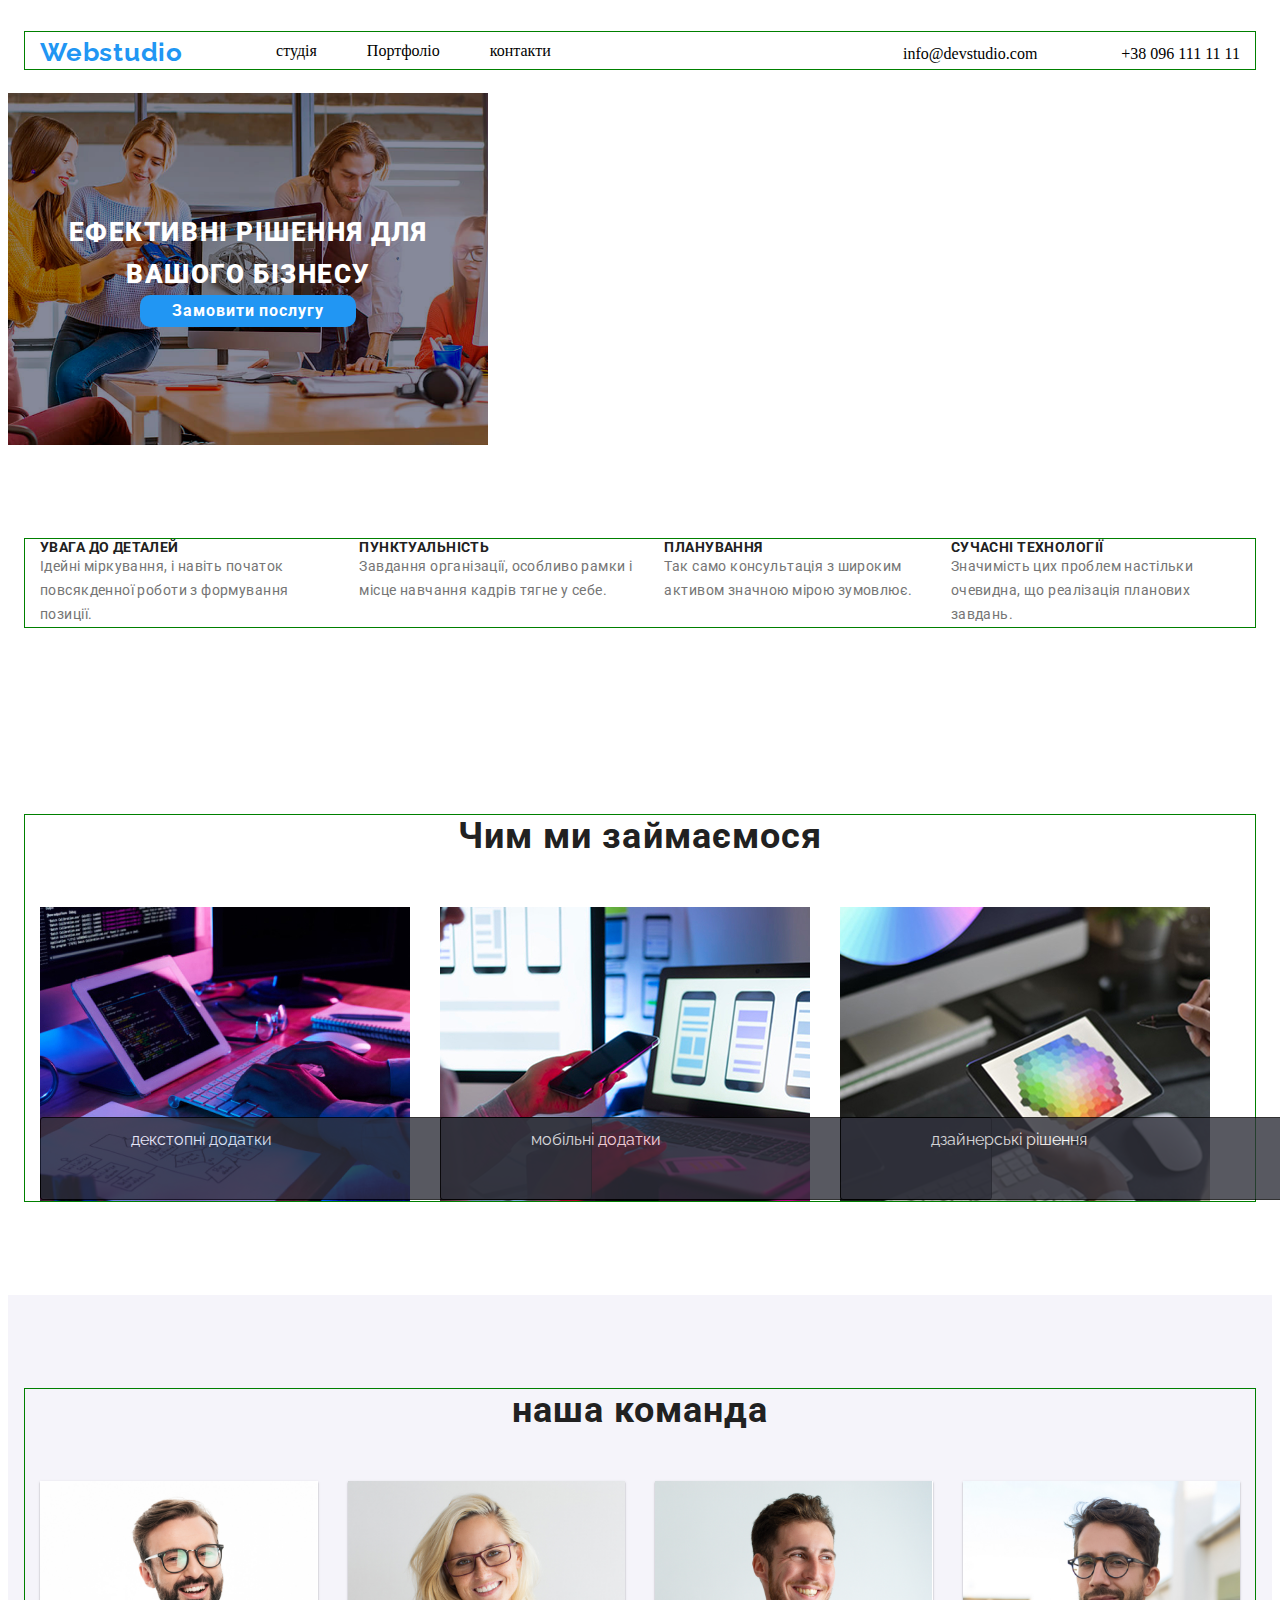
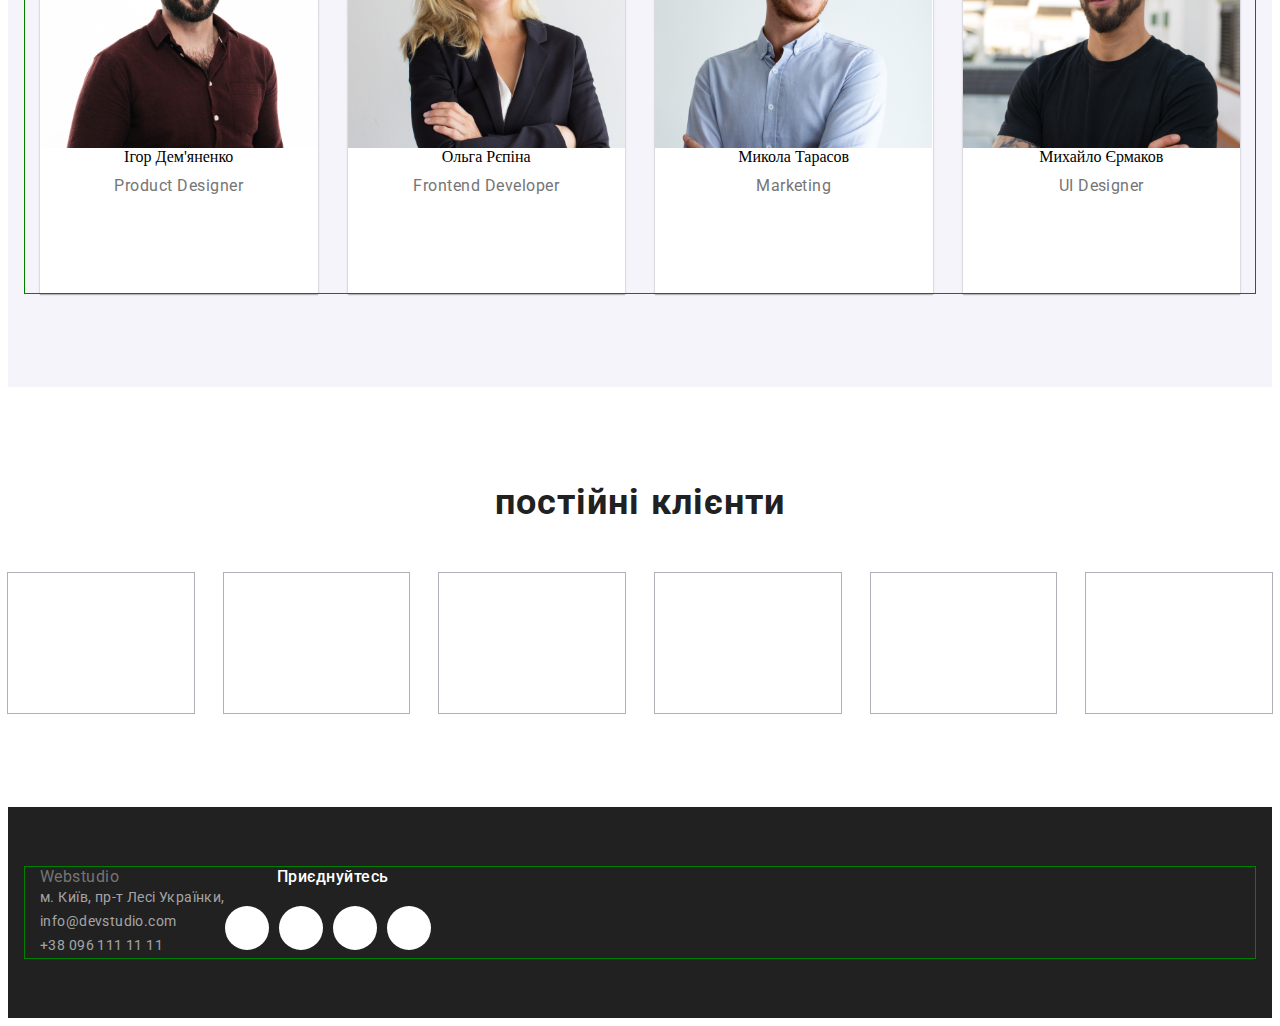
<file: index.html>
<!DOCTYPE html>
<html lang="en">
  <head>
    <meta charset="UTF-8" />
    <meta name="viewport" content="width=device-width, initial-scale=1.0" />
    

    <title>Document</title>
    <link rel="preconnect" href="https://fonts.googleapis.com" />
    <link rel="preconnect" href="https://fonts.gstatic.com" crossorigin />
    <link
      href="https://fonts.googleapis.com/css2?family=Raleway:wght@700&family=Roboto:wght@100..900&display=swap"
      rel="stylesheet"
    />
    <link rel="stylesheet" href="https://cdnjs.cloudflare.com/ajax/libs/modern-normalize/3.0.1/modern-normalize.min.css" integrity="sha512-q6WgHqiHlKyOqslT/lgBgodhd03Wp4BEqKeW6nNtlOY4quzyG3VoQKFrieaCeSnuVseNKRGpGeDU3qPmabCANg==" crossorigin="anonymous" referrerpolicy="no-referrer" />
<link rel="stylesheet" href="./css/reset.css">

    <link rel="stylesheet" href="./css/style.css">
  </head>
  <body>
    <header class="header">
      <div class="container flex">
      <h1>
        <a class="header_logo" href="./index.html"> Webstudio </a>
      </h1>
      <ul class="header_list">
        <li>
          <a class="header_item" href="./index.html ">студія</a>
        </li>

        <li>
          <a class="header_item" href="./portfolio.html">Портфоліо</a>
        </li>
        <li><a class="header_item" href="./contacts.html">контакти</a></li>

      </ul>
<ul class="header_contact">
        <li>
          <a class="header_contact_item" href="mailto:info@devstudio.com">
                  <svg class="social_icon">
                     <use href="./img/symbol-defs.svg#icon-envelope"></use>
                </svg>
            info@devstudio.com</a>
          
        </li>

        <li>
          <a class="header_contact_item" href="tell:+38 096 111 11 11">
                <svg class="social_icon">
                     <use href="./img/symbol-defs.svg#icon-phone"></use>
                </svg>
            +38 096 111 11 11</a>
        </li>
      </ul>
      </div>
    </header>

    <main>

      <section class="hero">
        <h1 class="hero_text">
          Ефективні рішення для<br>
          вашого бізнесу
        </h1>
        <button class="hero_btn">Замовити послугу</button>
      </section>
      <section class="section">
        <div class="container">
        <ul class="section_list">
          <li>
            <h3 class="section_subtitle">Увага до деталей</h3>

            <p class="section_text">
              Ідейні міркування, і навіть початок повсякденної роботи з
              формування позиції.
            </p>
          </li>
          <li>
            <h3 class="section_subtitle">ПУНКТУАЛЬНІСТЬ</h3>

            <p class="section_text">
              Завдання організації, особливо рамки і місце навчання кадрів тягне
              у себе.
            </p>
          </li>
          <li>
            <h3 class="section_subtitle">ПЛАНУВАННЯ</h3>
            <p class="section_text">
              Так само консультація з широким активом значною мірою зумовлює.
            </p>
          </li>
          <li>
            <h3 class="section_subtitle">СУЧАСНІ ТЕХНОЛОГІЇ</h3>

            <p class="section_text">
              Значимість цих проблем настільки очевидна, що реалізація планових
              завдань.
            </p>
          </li>
        </ul>
        </div>
      </section>
      <section class="section">
        <div class="container">
        <h2 class="section_title">Чим ми займаємося</h2>
  <ul class="section_list">
    
          <li class="section_li"><img src="./img/клава.jpg" alt="f" />
<p class="section_layer layer_text">декстопні додатки</p></li>

          <li class="section_li"><img src="./img/тел.jpg" alt="f" />
<p class="section_layer layer_text">мобільні додатки</p></li>

          <li class="section_li"><img src="./img/план.jpg" alt="f" />
<p class="section_layer layer_text">дзайнерські рішення</p></li>
  </ul>
        </div>
      
      </section>
      <section class="section team">
        <div class="container">
        <h2 class="section_title">наша команда</h2>
          <ul class="section_list">
          <li class="team_item">
            <img src="./img/ігор.jpg" class="section_foto" alt="f" />
            <p class="team_name">Ігор Дем'яненко</p>
            <p class="team_job">Product Designer</p>
             <ul class="social_list">
            <li class="social_item">
                <svg class="social_icon">
                    <use href="./img/symbol-defs.svg#icon-instagram"></use>
                </svg>

            </li>
            <li class="social_item">
                <svg class="social_icon">
                     <use href="./img/symbol-defs.svg#icon-twitter"></use>
                </svg>
            </li>
            <li class="social_item">
                <svg class="social_icon">
                     <use href="./img/symbol-defs.svg#icon-facebook"></use>
                </svg>

            </li>
            <li class="social_item">
                <svg class="social_icon">
                     <use href="./img/symbol-defs.svg#icon-linkedin"></use>
                </svg>
            </li>
         </ul>
          </li>
          <li class="team_item">
            <img src="./img/ольга.jpg" class="section_foto" alt="f" />
            <p class="team_name">Ольга Рєпіна</p>
            <p class="team_job">Frontend Developer</p>
             <ul class="social_list">
            <li class="social_item">
                <svg class="social_icon">
                    <use href="./img/symbol-defs.svg#icon-instagram"></use>
                </svg>

            </li>
            <li class="social_item">
                <svg class="social_icon">
                     <use href="./img/symbol-defs.svg#icon-twitter"></use>
                </svg>
            </li>
            <li class="social_item">
                <svg class="social_icon">
                     <use href="./img/symbol-defs.svg#icon-facebook"></use>
                </svg>

            </li>
            <li class="social_item">
                <svg class="social_icon">
                     <use href="./img/symbol-defs.svg#icon-linkedin"></use>
                </svg>
            </li>
         </ul>
          </li>
          <li class="team_item">
            <img src="./img/тарас.jpg" class="section_foto" alt="f" />
            <p class="team_name">Микола Тарасов</p>
            <p class="team_job">Marketing</p> <ul class="social_list">
            <li class="social_item">
                <svg class="social_icon">
                    <use href="./img/symbol-defs.svg#icon-instagram"></use>
                </svg>

            </li>
            <li class="social_item">
                <svg class="social_icon">
                     <use href="./img/symbol-defs.svg#icon-twitter"></use>
                </svg>
            </li>
            <li class="social_item">
                <svg class="social_icon">
                     <use href="./img/symbol-defs.svg#icon-facebook"></use>
                </svg>

            </li>
            <li class="social_item">
                <svg class="social_icon">
                     <use href="./img/symbol-defs.svg#icon-linkedin"></use>
                </svg>
            </li>
         </ul>
          </li>
          <li class="team_item">
            <img src="./img/міша.jpg" class="section_foto" alt="f" />
            <p class="team_name">Михайло Єрмаков</p>
            <p class="team_job">UI Designer</p>
             <ul class="social_list">
            <li class="social_item">
                <svg class="social_icon">
                    <use href="./img/symbol-defs.svg#icon-instagram"></use>
                </svg>

            </li>
            <li class="social_item">
                <svg class="social_icon">
                     <use href="./img/symbol-defs.svg#icon-twitter"></use>
                </svg>
            </li>
            <li class="social_item">
                <svg class="social_icon">
                     <use href="./img/symbol-defs.svg#icon-facebook"></use>
                </svg>

            </li>
            <li class="social_item">
                <svg class="social_icon">
                     <use href="./img/symbol-defs.svg#icon-linkedin"></use>
                </svg>
            </li>
         </ul>
          </li>
        </ul>
        </div>
      </section>
<section class="clientse">
  <h3 class="regular_client">постійні клієнти</h3>
  <div>
       <ul class="client_list">
            <li class="client_item">
                <svg class="client_icon">
                    <use href="./img/symbol-defs.svg#icon-rect"></use>
                </svg>

            </li>
            <li class="client_item">
                <svg class="client_icon">
                     <use href="./img/symbol-defs.svg#icon-book"></use>
                </svg>
            </li>
            <li class="client_item">
                <svg class="client_icon">
                     <use href="./img/symbol-defs.svg#icon-Leav"></use>
                </svg>

            </li>
            <li class="client_item">
                <svg class="client_icon">
                     <use href="./img/symbol-defs.svg#icon-pool"></use>
                </svg>
            </li>
            <li class="client_item">
                <svg class="client_icon">
                     <use href="./img/symbol-defs.svg#icon-plant"></use>
                </svg>
            </li>
            <li class="client_item">
                <svg class="client_icon">
                     <use href="./img/symbol-defs.svg#icon-box"></use>
                </svg>
            </li>
         </ul>
  </div>
</section>

    </main>
    <footer class="footer">
      <div class="container footer_adress">
        <div>
      <a class="footer_link" href="./index.html"> Webstudio </a>
      <address>
        м. Київ, пр-т Лесі Українки,<br />
        <a href="mailto:info@devstudio.com">info@devstudio.com</a><br />
        <a href="tell:+38 096 111 11 11">+38 096 111 11 11</a>
     </address>
      </div>
      <div class="fotteer">
         <p class="messenger">Приєднуйтесь</p>
            <ul class="social_list">
            <li class="social_item">
                <svg class="social_icon">
                    <use href="./img/symbol-defs.svg#icon-instagram"></use>
                </svg>

            </li>
            <li class="social_item">
                <svg class="social_icon">
                     <use href="./img/symbol-defs.svg#icon-twitter"></use>
                </svg>
            </li>
            <li class="social_item">
                <svg class="social_icon">
                     <use href="./img/symbol-defs.svg#icon-facebook"></use>
                </svg>

            </li>
            <li class="social_item">
                <svg class="social_icon">
                     <use href="./img/symbol-defs.svg#icon-linkedin"></use>
                </svg>
            </li>
         </ul>
         </div>
        </div>
    </footer>
  </body>
</html>
</file>
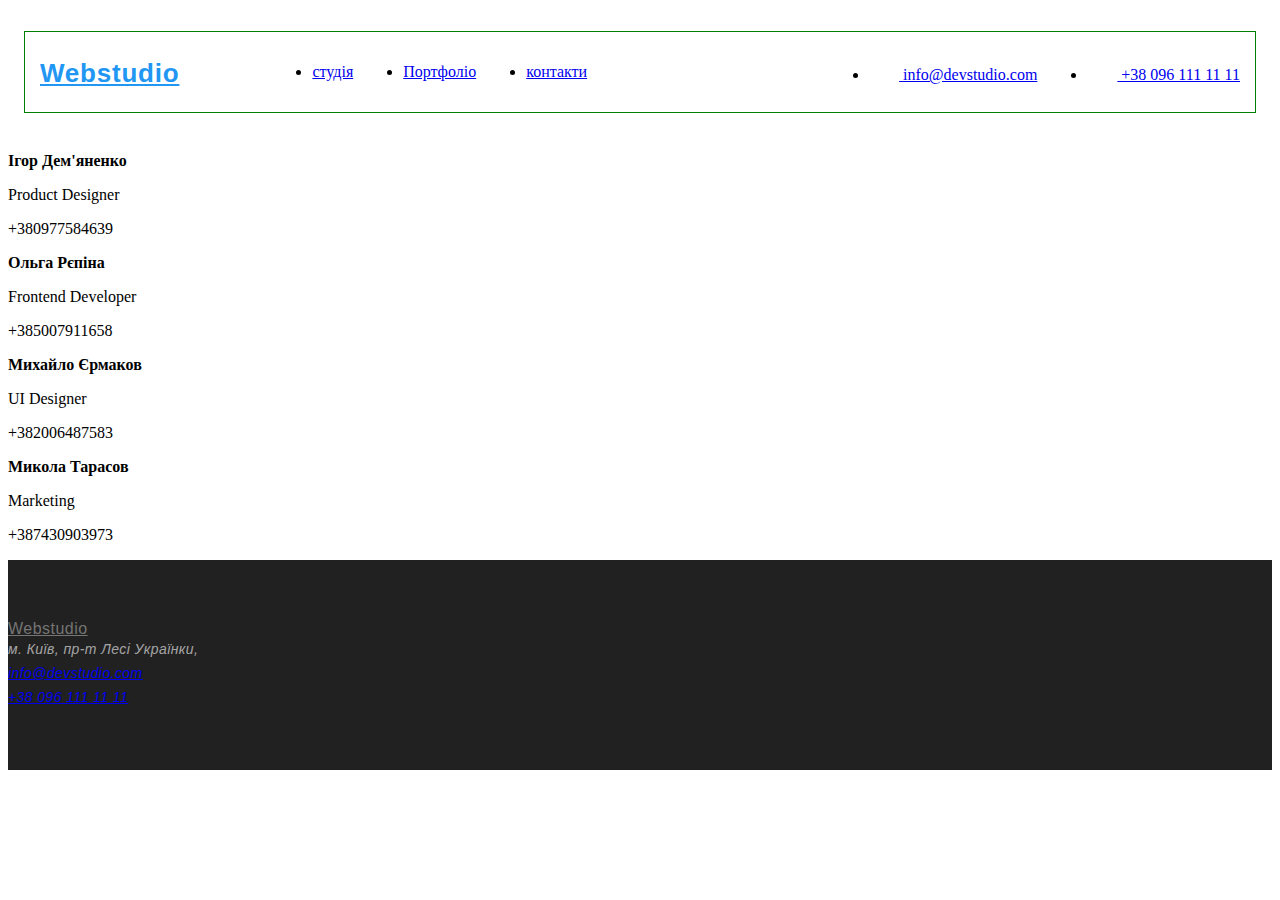
<file: contacts.html>
<!DOCTYPE html>
<html lang="en">
  <head>
    <meta charset="UTF-8" />
    <meta name="viewport" content="width=device-width, initial-scale=1.0" />
    <title>Document</title>
    <link rel="stylesheet" href="./css/style.css">
  </head>
 <header class="header">
      <div class="container flex">
      <h1>
        <a class="header_logo" href="./index.html"> Webstudio </a>
      </h1>
      <ul class="header_list">
        <li>
          <a class="header_item" href="./index.html ">студія</a>
        </li>

        <li>
          <a class="header_item" href="./portfolio.html">Портфоліо</a>
        </li>
        <li><a class="header_item_contact" href="./contacts.html">контакти</a></li>

      </ul>
<ul class="header_contact">
        <li>
          <a class="header_contact_item" href="mailto:info@devstudio.com">
                  <svg class="social_icon">
                     <use href="./img/symbol-defs.svg#icon-envelope"></use>
                </svg>
            info@devstudio.com</a>
          
        </li>

        <li>
          <a class="header_contact_item" href="tell:+38 096 111 11 11">
                <svg class="social_icon">
                     <use href="./img/symbol-defs.svg#icon-phone"></use>
                </svg>
            +38 096 111 11 11</a>
        </li>
      </ul>
      </div>
    </header>
  <body>
    <p><b>Ігор Дем'яненко</b></p>
    <p>Product Designer</p>
    <p>+380977584639</p>
    <p><b>Ольга Рєпіна</b></p>
    <p>Frontend Developer</p>
    <p>+385007911658</p>
    <p><b>Михайло Єрмаков</b></p>
    <p>UI Designer</p>
    <p>+382006487583</p>
    <p><b>Микола Тарасов</b></p>
    <p>Marketing</p>
    <p>+387430903973</p>
  </body>
      <footer class="footer">
      <a class="footer_link" href="./index.html"> Webstudio </a>
      <address>
        м. Київ, пр-т Лесі Українки,<br />
        <a href="mailto:info@devstudio.com">info@devstudio.com</a><br />
        <a href="tell:+38 096 111 11 11">+38 096 111 11 11</a>
      </address>
    </footer>
</html>
</file>
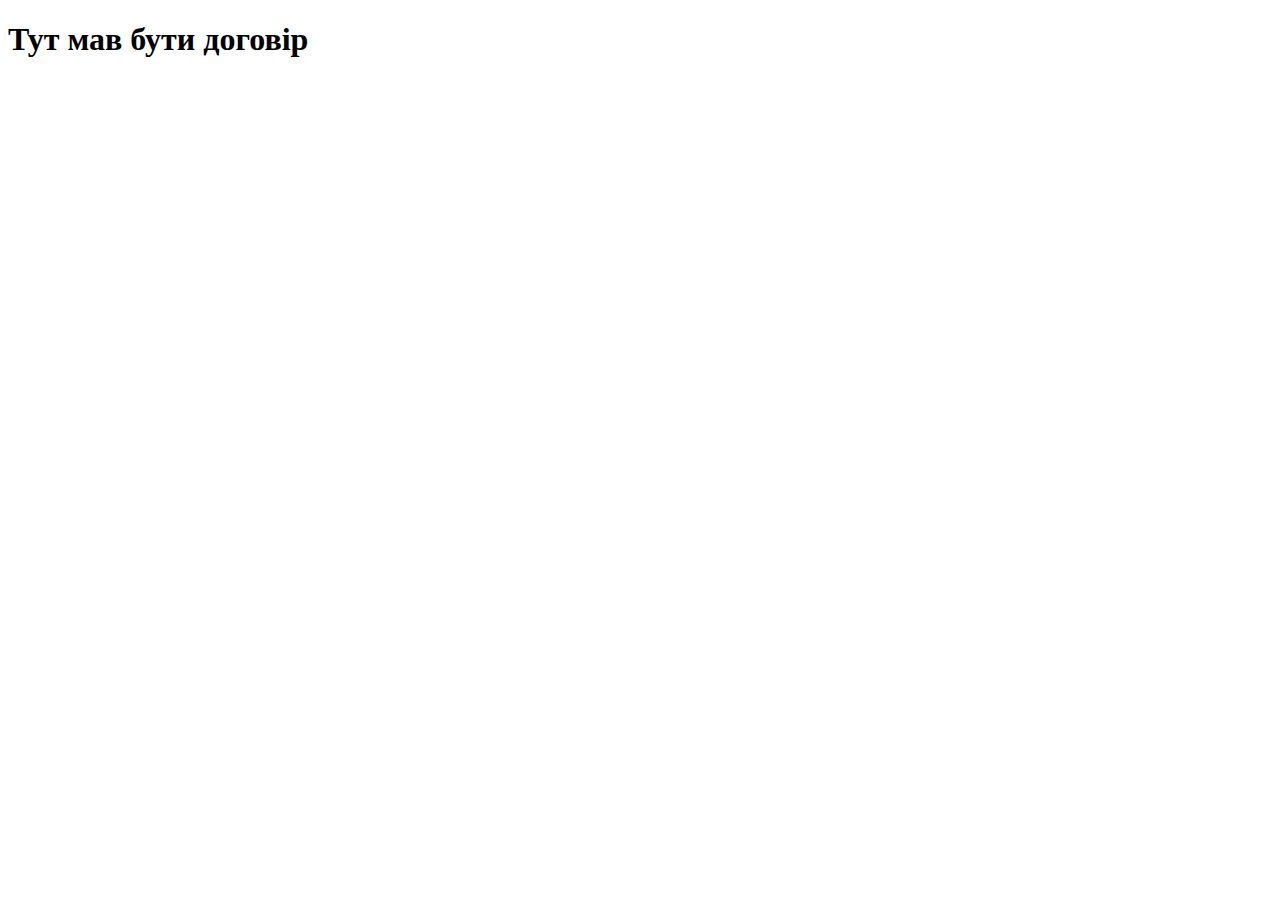
<file: document.html>
<!DOCTYPE html>
<html lang="en">
<head>
    <meta charset="UTF-8">
    <meta name="viewport" content="width=device-width, initial-scale=1.0">
    <title>Document</title>
</head>
<body>
    <h1>Тут мав бути договір</h1>
</body>
</html>
</file>
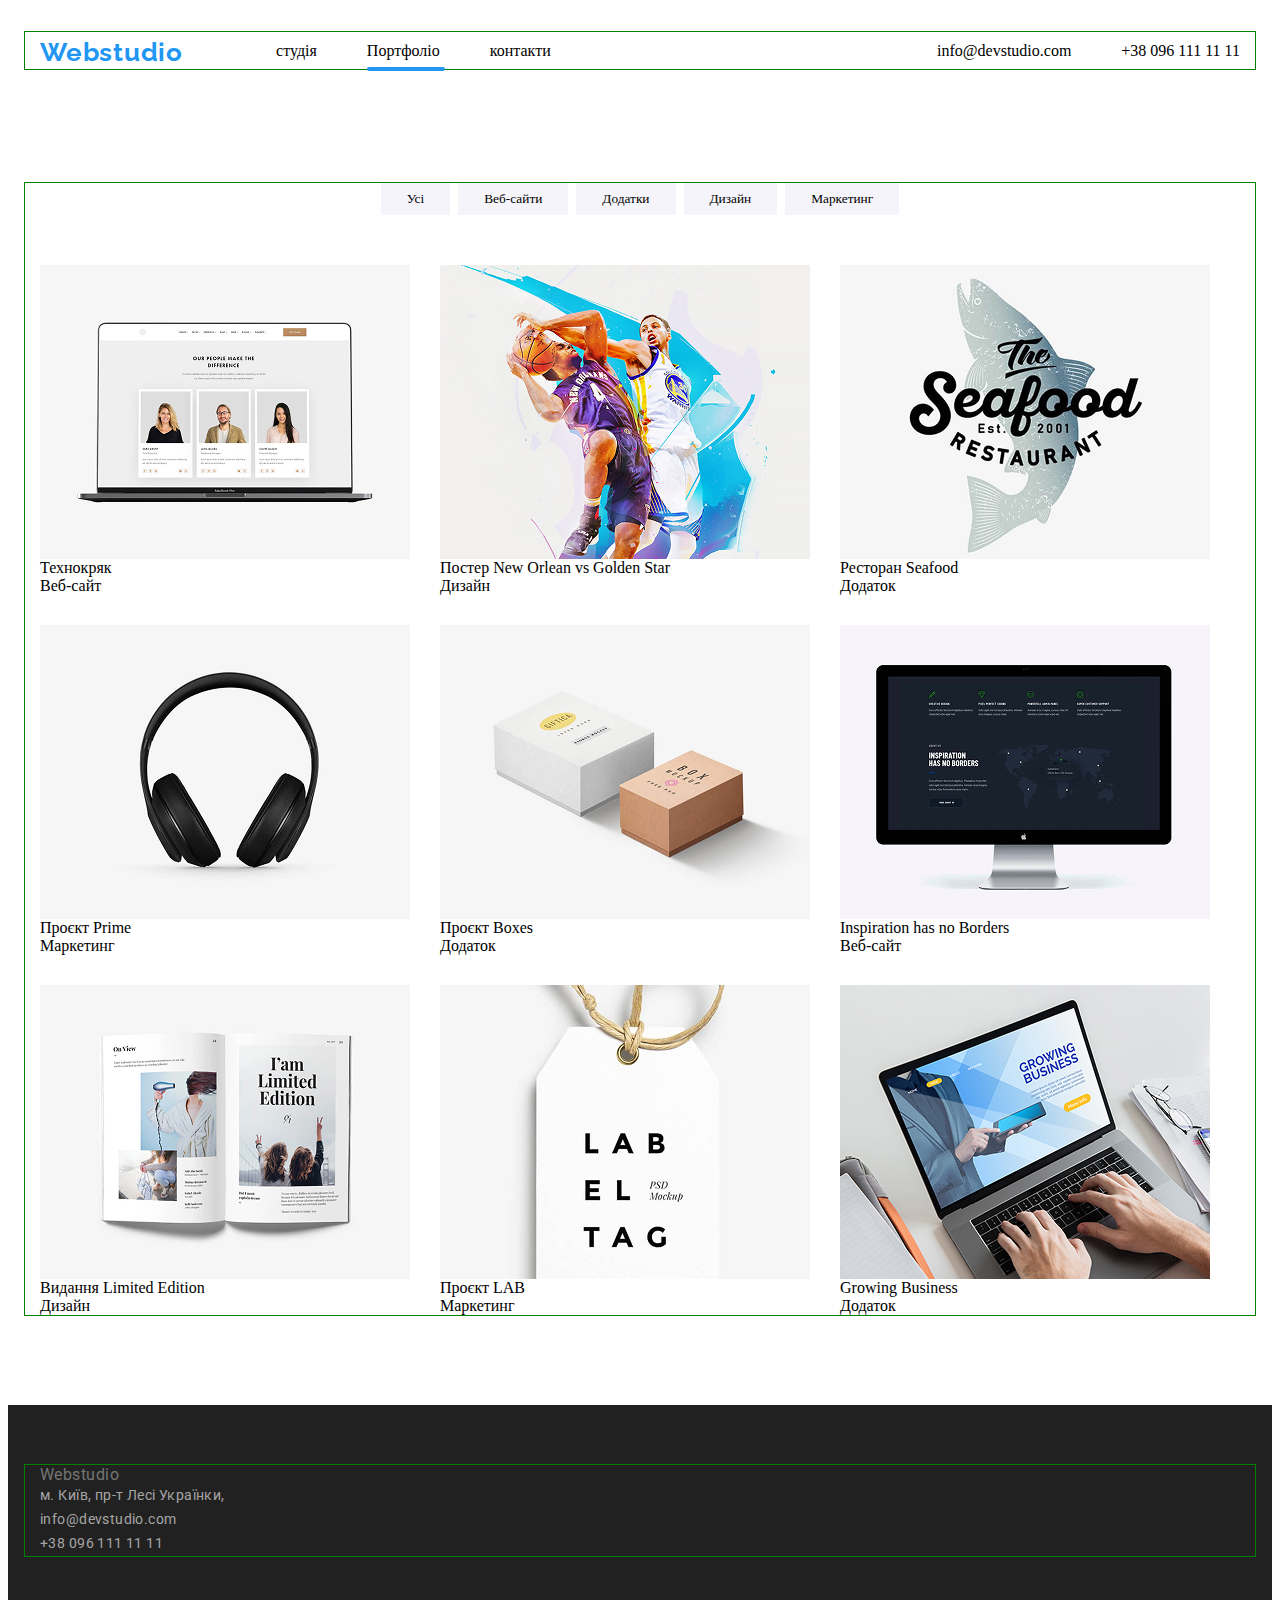
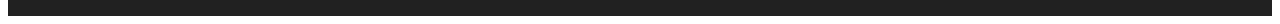
<file: portfolio.html>
<!DOCTYPE html>
<html lang="en">
  <head>
    <meta charset="UTF-8" />
    <meta name="viewport" content="width=device-width, initial-scale=1.0" />
    <title>Document</title>
    <link rel="preconnect" href="https://fonts.googleapis.com" />
    <link rel="preconnect" href="https://fonts.gstatic.com" crossorigin />
    <link
      href="https://fonts.googleapis.com/css2?family=Raleway:wght@700&family=Roboto:wght@100..900&display=swap"
      rel="stylesheet"
    />
    <link rel="stylesheet" href="https://cdnjs.cloudflare.com/ajax/libs/modern-normalize/3.0.1/modern-normalize.min.css" integrity="sha512-q6WgHqiHlKyOqslT/lgBgodhd03Wp4BEqKeW6nNtlOY4quzyG3VoQKFrieaCeSnuVseNKRGpGeDU3qPmabCANg==" crossorigin="anonymous" referrerpolicy="no-referrer" />
<link rel="stylesheet" href="./css/reset.css">

    <link rel="stylesheet" href="./css/style.css">
  </head>

  <body>
  <header class="header">
      <div class="container flex">
      <h1>
        <a class="header_logo" href="./index.html"> Webstudio </a>
      </h1>
      <ul class="header_list">
        <li>
          <a class="header_item" href="./index.html ">студія</a>
        </li>

        <li>
          <a class="header_item header_portfolio" href="./portfolio.html">Портфоліо</a>
        </li>
        <li><a class="header_item" href="./contacts.html">контакти</a></li>

      </ul>
<ul class="header_contact">
      
        <li>
          <a class="header_contact_item" href="mailto:info@devstudio.com"
            >info@devstudio.com</a
          >
        </li>
        <li>
          <a class="header_contact_item" href="tell:+38 096 111 11 11">+38 096 111 11 11</a>
        </li>
      </ul>
      </div>
    </header>
    <main class="portfolio">
      <div class="container">
      <ul class="btn_list">
        <li><button class="portfolio_btn">Усі</button></li>
        <li><button class="portfolio_btn">Веб-сайти</button></li>
        <li><button class="portfolio_btn">Додатки</button></li>
        <li><button class="portfolio_btn">Дизайн</button></li>
        <li><button class="portfolio_btn">Маркетинг</button></li>
      </ul>

      <ul class="portfolio_list">
        <li>
          <div class="div_box">
          <img src="./img/22.jpg" alt="f" />
          <div class="overlay">Дізнатися як пройшов матч</div>
          </div>
          <p>Технокряк</p>
          <p>Веб-сайт</p>
        </li>
        <li>
          <div class="div_box">
          <img src="./img/акула.jpg" alt="f" />
          <div class="overlay">Дізнатися як пройшов матч</div>
          </div>
          <p>Постер New Orlean vs Golden Star</p>
          <p>Дизайн</p>
        </li>
        <li>
          <div class="div_box">
          <img src="./img/ресторан.jpg" alt="f" />
          <div class="overlay">Дізнатися як пройшов матч</div>
          </div>
          <p>Ресторан Seafood</p>
          <p>Додаток</p>
        </li>
        <li>
          <div class="div_box">
          <img src="./img/наушники.jpg" alt="f" />
          <div class="overlay">Дізнатися як пройшов матч</div>
          </div>
          <p>Проєкт Prime</p>
          <p>Маркетинг</p>
        </li>
        <li>
          <div class="div_box">
          <img src="./img/коробки.jpg" alt="f" />
          <div class="overlay">Дізнатися як пройшов матч</div>
          </div>
          <p>Проєкт Boxes</p>
          <p>Додаток</p>
        </li>
        <li>
          <div class="div_box">
          <img src="./img/монітор.jpg" alt="f" />
          <div class="overlay">Дізнатися як пройшов матч</div>
          </div>
          <p>Inspiration has no Borders</p>
          <p>Веб-сайт</p>
        </li>
        <li>
          <div class="div_box">
          <img src="./img/книга.jpg" alt="f" />
          <div class="overlay">Дізнатися як пройшов матч</div>
          </div>
          <p>Видання Limited Edition</p>
          <p>Дизайн</p>
        </li>
        <li><div class="div_box">
          <img src="./img/лаб.jpg" alt="f" />
          <div class="overlay">Дізнатися як пройшов матч</div>
          </div>
          <p>Проєкт LAB</p>
          <p>Маркетинг</p>
        </li>
        <li><div class="div_box">
          <img src="./img/ноут.jpg" alt="f" />
          <div class="overlay">Дізнатися як пройшов матч</div>
          </div>
          <p>Growing Business</p>
          <p>Додаток</p>
        </li>
      </ul>
      </div>
    </main>
   <footer class="footer">
      <div class="container">
      <a class="footer_link" href="./index.html"> Webstudio </a>
      <address>
        м. Київ, пр-т Лесі Українки,<br />
        <a href="mailto:info@devstudio.com">info@devstudio.com</a><br />
        <a href="tell:+38 096 111 11 11">+38 096 111 11 11</a>
      </address>
      </div>
    </footer>
  </body>
</html>
</file>
<file: css/style.css>
:root{
  --text-color: #757575;
  --secondary-text-color: #2F303A;
  --nav-list-color: #212121;
  --alert-text-color: #FFFFFF;
  --background-color: #000000;
  --axent-color: #2196F3;
  --font-family: "Roboto", sans-serif;
  --second-family: "Raleway", sans-serif;
}
.container{
  padding-right: 15px;
  padding-left: 15px;
  width: 1230px;
margin-left: auto;
margin-right: auto;
  
}
.flex{
display: flex;
}
  
header{
padding: 24px 0;
}

.header_logo{
  font-family: var(--second-family);
font-weight: 700;
font-size: 26px;
letter-spacing: 0.03em;
color: #2196f3;
margin-right: 93px;
}

.header_studio::after{
content: "";
position: absolute;
display: flex;
padding: 2px 21px;
border-radius: 10px;
margin-top: 7px;
background-color: var(--axent-color);
}


.header_portfolio::after{
content: "";
position: absolute;
display: flex;
padding: 2px 39px;
border-radius: 10px;
margin-top: 7px;
background-color: var(--axent-color);
}

.header-contact::after{
  content: "";
position: absolute;
display: flex;
padding: 2px 33px;
border-radius: 10px;
margin-top: 7px;
background-color: var(--axent-color);
}

.header_list{
  display: flex;
  flex-direction: row;
  align-items: center;
  gap: 50px;
}

.header_contact{
  display: flex;
  margin-left: auto;
  gap: 50px;
  align-items: center;
}

.social_header_item{
    display: flex;
  align-items: center;
  justify-content: center;
height: 44px;
  width: 44px;
  margin-right: 10px;
  background-color: var(--alert-text-color);
  color: var(--text-color);

}

.social_header_item:hover{
  color: var(--axent-color);
}

.social_icon{
  margin-right: 10px;
}

.header_item{
  transition: color 250ms;
  transition-timing-function: cubic-bezier(0.4, 0, 0.2, 1); ;

}

.header_contact_item{
      transition: color 250ms;
  transition-timing-function: cubic-bezier(0.4, 0, 0.2, 1); ;
}


.button_label{
    transition: color 250ms;
  transition-timing-function: cubic-bezier(0.4, 0, 0.2, 1); ;
}


.header_item:hover{
color: var(--axent-color);
}


.header_contact_item:hover{
color: var(--axent-color);
}

/*секцйія героя*/


.hero{
  text-align: center;
padding-top: 200px;
padding-bottom: 200px;
background-image: url("../img/hero_bg.png");
background-position: center;
background-size: cover;
background-repeat: no-repeat;
}

.hero_text{
font-family: var(--font-family);
font-weight: 900;
font-size: 44px;
line-height: 136%;
letter-spacing: 0.06em;
text-transform: uppercase;
text-align: center;
color: #fff;


}


.hero_btn{
width: 216px;
font-family: var(--font-family);
font-weight: 700;
font-size: 16px;
line-height: 187%;
letter-spacing: 0.06em;
color: #fff;
background-color: var(--axent-color);
border-radius: 10px;
transition: color 250ms;
transition-timing-function: cubic-bezier(0.4, 0, 0.2, 1); ;
}


.hero_btn:hover{
background-color: rgb(26, 85, 168);
}


.section{
  padding: 94px 0;
}

.team{
  background-color: #F5F4FA;
}

.section_list{
  display: flex;
  flex-direction: row;
    gap: 30px;
}

.section_title{
  font-family: var(--font-family);
font-weight: 700;
font-size: 36px;
letter-spacing: 0.03em;
text-align: center;
color: #212121;
margin-bottom: 50px;
}

.section_subtitle{
  color: #212121;
  font-family: var(--font-family);
font-weight: 700;
font-size: 14px;
letter-spacing: 0.03em;
text-transform: uppercase;
}

.section_layer{
  font-family: var(--second-family);
  position: absolute;
 background-color: #2F303A;
 opacity: 80%;
 width: 370px;
 height: 57px;
bottom: 1px;
 color: #fff;
 border-radius: 3px;
 border: 1px solid black;
 cursor: pointer;
z-index: 1;
}

.layer_text{
  padding: 27px 107px;
}

.section_li{
  position: relative;
  
}

.layer_text{
padding: 12px  90px;
}

.team_job{
  font-family: var(--font-family);
font-weight: 400;
font-size: 16px;
letter-spacing: 0.03em;
text-align: center;
color: #757575;
margin: 10px 0;
}

.clientse{
  padding: 94px 0;
}

.social_list{
  display: flex;
  align-items: center;
  justify-content: center;
  display: 12px;
}

.social_item:hover{
  color: var(--alert-text-color);
  background-color: var(--axent-color);
}

.social_item{
  display: flex;
  align-items: center;
  justify-content: center;
height: 44px;
  width: 44px;
  margin-right: 10px;
  background-color: var(--alert-text-color);
  color: var(--text-color);
  border-radius: 50%;
}

.social_icon{
  width: 20px;
  height: 20px;
  fill: currentColor;
  transition: color 250ms;
  transition-timing-function: cubic-bezier(0.4, 0, 0.2, 1); ;
}

.team_item{
  box-shadow: 0 2px 1px 0 rgba(0, 0, 0, 0.2), 0 1px 1px 0 rgba(0, 0, 0, 0.14), 0 1px 3px 0 rgba(0, 0, 0, 0.12);
background: #fff;
text-align: center;
padding-bottom: 44px;
}

.section_text{
  font-family: var(--font-family);
font-weight: 400;
font-size: 14px;
line-height: 171%;
letter-spacing: 0.03em;
color: #757575;
}

.regular_client{
  font-family: var(--font-family);
font-weight: 700;
font-size: 36px;
padding-bottom: 50px;
letter-spacing: 0.03em;
text-align: center;
color: #212121
}

.client_list{
  display: flex;
  justify-content: center;
  display: 12px;
   gap: 30px;
}

.client_item{
  display: flex;
  align-items: center;
  justify-content: center;
   padding: 24px 20px;
   height: 92px;  
   width: 170px;
  color: var(--text-color);
   outline:1px solid #AFB1B8;
}

.client_item:hover{
   outline:1px solid #2196F3;
}


.client_icon{
fill: var(--text-color);
height: 80px;
width: 100px;
    transition: color 250ms;
  transition-timing-function: cubic-bezier(0.4, 0, 0.2, 1); ;
}

.client_icon:hover{
 fill: var(--axent-color);
}


.footer{
  font-family: var(--font-family);
font-weight: 500;
font-size: 16px;
letter-spacing: 0.03em;
color: #212121;
background-color: #212121;
padding: 60px 0;

}
.footer_link{
  font-family: var(--font-family);
font-weight: 400;
font-size: 16px;
letter-spacing: 0.03em;
color: #757575;

}
address{
  font-family: var(--font-family);
font-weight: 400;
font-size: 14px;
line-height: 171%;
letter-spacing: 0.03em;
color: rgba(255, 255, 255, 0.6)
}

.btn_list{
display: flex;
justify-content: center;
gap: 8px;
margin-bottom: 50px;
}

.portfolio_list{
display: flex;
gap: 30px;
flex-wrap: wrap;
}



.div_box{
  position: relative;
  overflow: hidden;
}

.overlay{
position: absolute;
display: flex;
align-items: center;
justify-content: center;
width: 100%;
height: 100%;
background-color: #2196f3;
color: #FFFFFF;
top: 0;
left: 0;
opacity: 80%;
transform: translateY(100%);
transition-property: transform;
transition-duration: 500ms;
}

.div_box:hover .overlay{
  transform: translate(0);
}

.portfolio{
  padding: 90px 0;
}

.portfolio_btn{
  background-color: #F5F4FA;
  padding: 8px 26px;
}

.portfolio_btn:hover{
  background-color: var(--axent-color);
  color: #FFFFFF;
    box-shadow: 0 2px 1px 0 rgba(0, 0, 0, 0.2), 0 1px 1px 0 rgba(0, 0, 0, 0.14), 0 1px 3px 0 rgba(0, 0, 0, 0.12);
  border-radius: 4px;
}

.footer_adress{
  display: flex;
  align-items: baseline;
    color: #FFFFFF;
}


.messenger{
  display: flex;
  align-items: center;
  justify-content: center;
  color: #FFFFFF;
  margin-bottom: 20px;
}

.modal_text{
  font-family: var(--font-family);
font-weight: 700;
font-size: 20px;
letter-spacing: 0.03em;
text-align: center;
color: #212121;
padding: 24px;
}

.document_link{
  color: var(--axent-color);
}


.button_label{
  display: flex;
  justify-content: center;
  align-items: center;
  text-align: center;
  margin-left: auto;
  margin-right: auto;
  font-family: var(--font-family);
background-color: var(--axent-color);
font-weight: 400;
padding: 10px 52px;
font-size: 12px;
line-height: 187%;
letter-spacing: 0.06em;
color: #fff;
bottom: 35px;
    transition: color 250ms;
  transition-timing-function: cubic-bezier(0.4, 0, 0.2, 1); ;
}

.button_label:hover{
background-color: rgb(26, 85, 168);
}

.backdrop {
  position: fixed;
  top: 0;
  left: 0;
  width: 100%;
  height: 100%;
  background-color: rgba(0, 0, 0, 0.5);
  opacity: 1;
}

.backdrop.is-hidden{
opacity: 0;
visibility: hidden;
pointer-events: none;
transition-property: opacity;
transition-duration: 500ms;
}

.no-scroll {
  overflow: hidden;
}

.backdrop.is-hidden .modal{
 transform: translate(-50%, -50%) scale(0.25);
}

.modal{
  position: absolute;
  top: 50%;
  left: 50%;
  min-width: 400px;
  min-height: 300px;
  padding: 15px;
  height: 581px;
  width: 528px;
  background-color: #FFFFFF ;
  transform: translate(-50%, -50%);
  transition: transform 500ms;
}

.modal_label{
  position: relative;
  display: flex;
  flex-direction: column;
  position: relative;
  padding: 12px;
}


.modal_input{
  position: absolute;
}
.modal_title_text{
  font-family: var(--font-family);
font-weight: 700;
font-size: 20px;
letter-spacing: 0.03em;
text-align: center;
color: #212121
}


.modal-close-button{
  display: flex;
justify-content: flex-end;
width: 30px;
height: 30px;
}

.label_text{
  display: flex;
  justify-content: center;
 color: #757575;
}





.input_label{
border: 1px solid rgba(33, 33, 33, 0.2);
border-radius: 4px;
width: 448px;
height: 40px;
}


.modal_text{
 border: 1px solid rgba(33, 33, 33, 0.2);
border-radius: 4px;
width: 448px;
height: 120px;

}



.container {
  margin: 0 auto;
  padding: 0 15px;
}

@media screen and (min-width: 480px) {
.container {
      width: 480px;
      outline: 1px solid red;
  }

.hero_text{
font-size: 26px;
line-height: 162%;
letter-spacing: 0.06em;
}

.hero{
width: 480px;

padding-top: 118px;
padding-bottom: 118px;
}
}

@media screen and (min-width: 768px) {
  .container {
    width: 768px;
    outline: 1px solid blue;
  }








}

@media screen and (min-width: 1200px) {
  .container {
    width: 1200px;
    outline: 1px solid green
  }

}







/* таблетна версія */

  /* @media screen and (min-width: 768px) and (max-width 1024px){

  .container{
width: 768px;
}

.header_logo{
margin-right: 88px;
}

.header_contact{
margin-left: 96px;
}

.header_contact_email{
margin-bottom: 10px;
}

  } */
</file>
